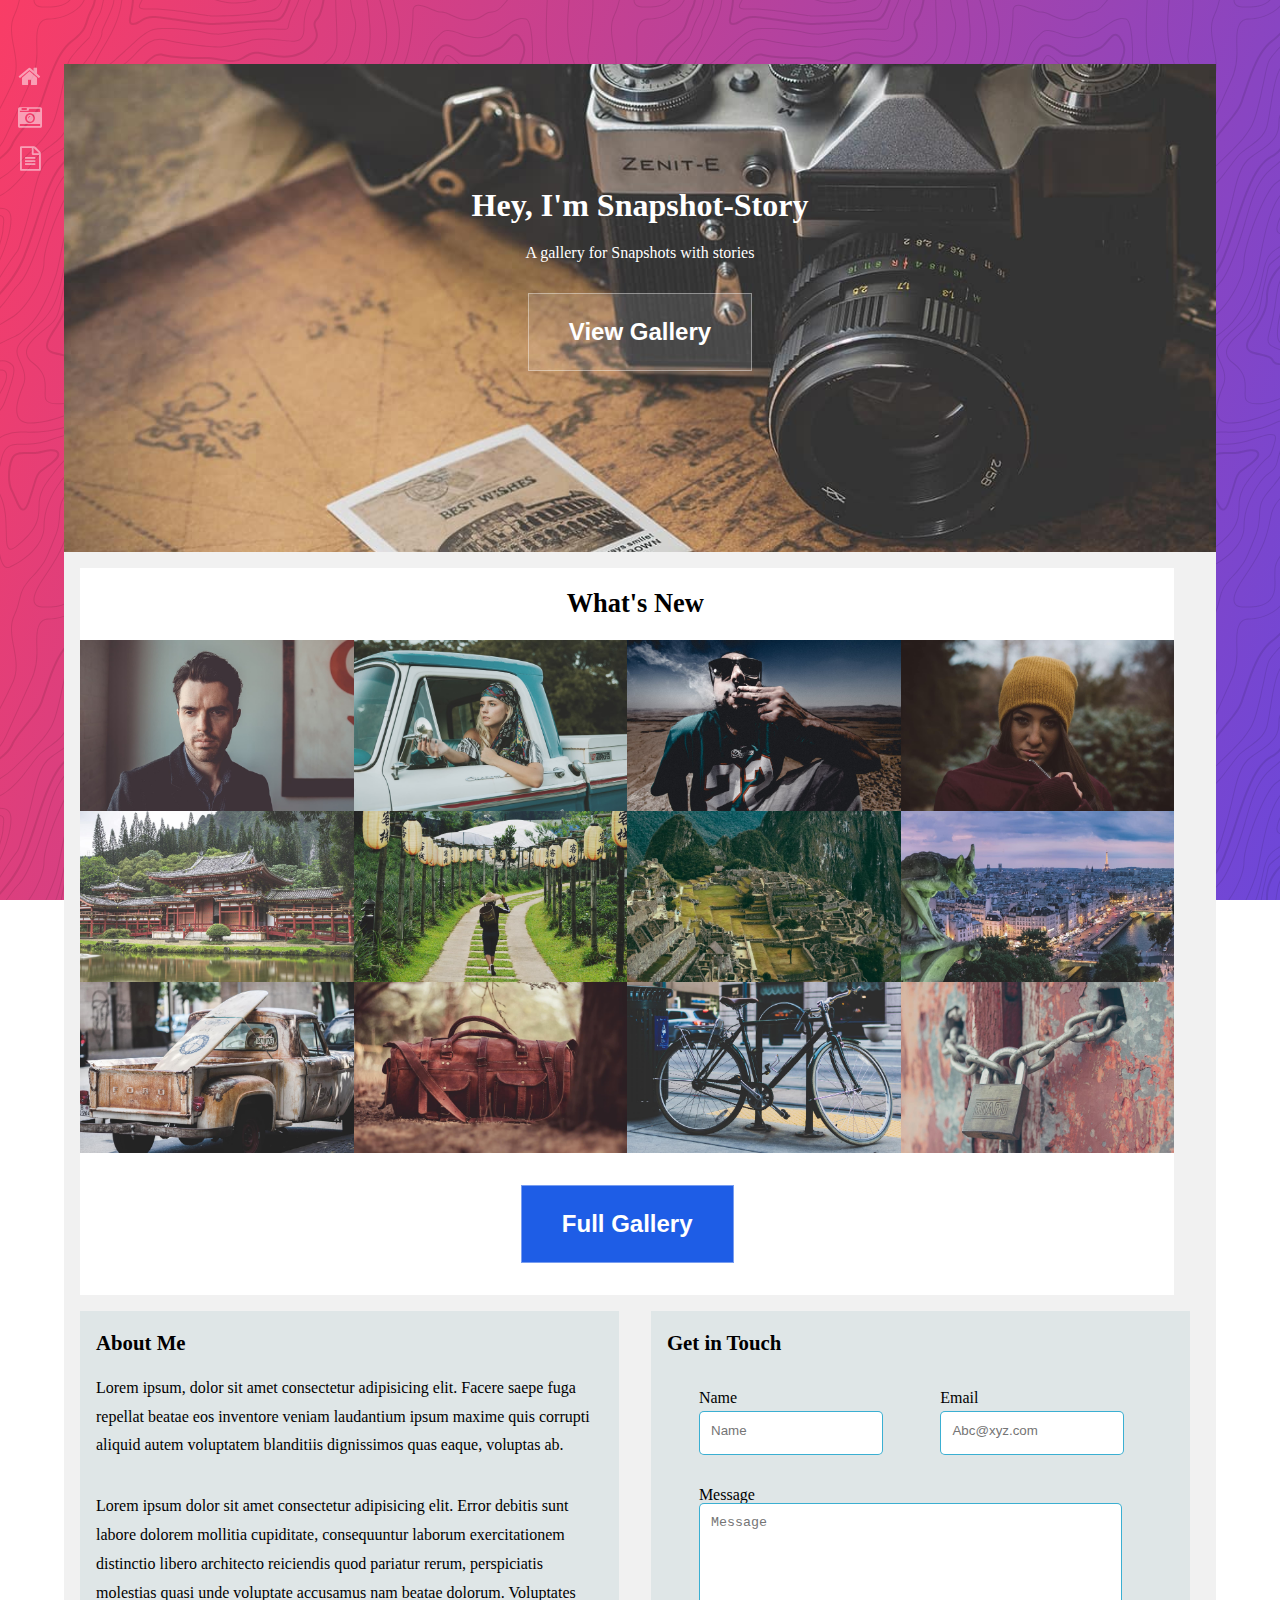
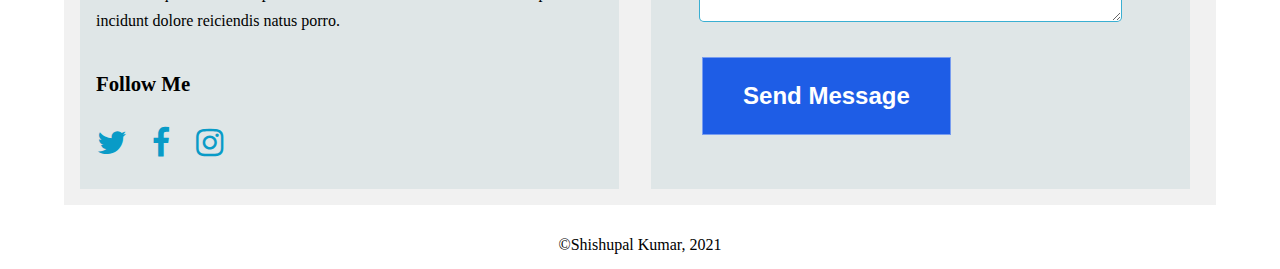
<file: index.html>
<!DOCTYPE html>
<html lang="en">

<head>
    <meta charset="UTF-8">
    <meta name="viewport" content="width=device-width, initial-scale=1.0">
    <title>Snapshot</title>
    <link rel="stylesheet" 
          href="https://cdnjs.cloudflare.com/ajax/libs/font-awesome/4.7.0/css/font-awesome.min.css">
    <link rel="stylesheet" href="assets/stylesheets/style.css">
</head>

<body>
        <!-- NAV -->

        <nav class="side-nav">
            <ul>
                <li>
                    <a href="index.html" class="active">
                        <span class="icon fa fa-home">

                        </span>
                    </a>
                </li>
                <li>
                    <a href="gallery.html">
                        <span class="icon fa fa-camera-retro">
                        </span>
                    </a>
                </li>
                <li>
                    <a href="#">
                        <span class="icon fa fa-file-text-o">
                        </span>
                    </a>
                </li>
            </ul>
        </nav>

        <!-- Main -->

        <main class="main">

            <!-- Banner -->

            <section class="banner">
                <div class="inner">
                    <h1>Hey, I'm Snapshot-Story</h1>
                    <p>A gallery for Snapshots with stories</p>
                    <button class="btn">
                        <a href="#galleries">View Gallery</a>
                    </button>
                </div>
            </section>

            <!-- Gallery -->

            <section id="galleries">
                <div class="home-gallery">
                    <header class="special">
                        <h2>What's New</h2>
                    </header>
                    <div class="content">
                        <div class="media">
                                <img src="assets/media/Home-images/fulls/01.jpg" alt="">
                        </div>
                        <div class="media">
                            
                                <img src="assets/media/Home-images/fulls/02.jpg" alt="">

                        </div>
                        <div class="media">
                            
                                <img src="assets/media/Home-images/fulls/03.jpg" alt="">
                        </div>
                        <div class="media">
                            
                                <img src="assets/media/Home-images/fulls/04.jpg" alt="">
                        </div>
                        <div class="media">
                            
                                <img src="assets/media/Home-images/fulls/05.jpg" alt="">
                        </div>
                        <div class="media">
                            
                                <img src="assets/media/Home-images/fulls/06.jpg" alt="">
                        
                        </div>
                        <div class="media">
                            
                                <img src="assets/media/Home-images/fulls/07.jpg" alt="">
                        
                        </div>
                        <div class="media">
                            
                                <img src="assets/media/Home-images/fulls/08.jpg" alt="">
                        
                        </div>
                        <div class="media">
                        
                                <img src="assets/media/Home-images/fulls/09.jpg" alt="">
                            
                        </div>
                        <div class="media">
                        
                                <img src="assets/media/Home-images/fulls/10.jpg" alt="">
                            
                        </div>
                        <div class="media">
                        
                                <img src="assets/media/Home-images/fulls/11.jpg" alt="">
                            
                        </div>
                        <div class="media">
                                <img src="assets/media/Home-images/fulls/12.jpg" alt="">
                        </div>
                    </div>
                    <div>
                        <button class="btn-full">
                            <a href="gallery.html">Full Gallery</a>
                        </button>
                    </div>
                </div>
            </section>

            <!-- Contact -->

            <section class="contact">
                <!-- Social -->
                <div class="social">
                    <h3>About Me</h3>
                    <p>
                        Lorem ipsum, dolor sit amet consectetur adipisicing elit. Facere saepe fuga repellat beatae eos
                        inventore veniam laudantium ipsum maxime quis corrupti aliquid autem voluptatem blanditiis
                        dignissimos quas eaque, voluptas ab.
                    </p>
                    <p>
                        Lorem ipsum dolor sit amet consectetur adipisicing elit. Error debitis sunt labore dolorem
                        mollitia cupiditate, consequuntur laborum exercitationem distinctio libero architecto reiciendis
                        quod pariatur rerum, perspiciatis molestias quasi unde voluptate accusamus nam beatae dolorum.
                        Voluptates incidunt dolore reiciendis natus porro. 
                    </p>
                    <h3>Follow Me</h3>
                    <ul class="icons">
                        <li><a href="#" class="icon fa fa-twitter">
                            </a>
                        </li>
                        <li>
                            <a href="#" class="icon fa fa-facebook">
                            </a>
                        </li>
                        <li><a href="#" class="icon fa fa-instagram">
                            </a>
                        </li>
                    </ul>
                </div>
                <!-- Form -->
                <div class="column">
                    <h3>Get in Touch</h3>
                    <form action="#" method="POST">
                        <div class="field half first">
                            <label for="name">Name</label>
                            <input type="text" name="name" id="name" placeholder="Name">
                        </div>
                        <div class="field half">
                            <label for="email">Email</label>
                            <input type="email" name="email" id="email" placeholder="Abc@xyz.com">
                        </div>
                        <div class="field">
                            <label for="message">Message</label>
                            <textarea name="message" id="message" rows="6" placeholder="Message"></textarea>
                        </div>
                        <button class="btn-full"><a href="#">Send Message</a></button>
                    </form>
                </div>
            </section>

            <!-- Footer -->

            <footer class="page-footer">
                <small>&copy;</small>Shishupal Kumar, 2021
            </footer>

        </main>
</body>

</html>
</file>
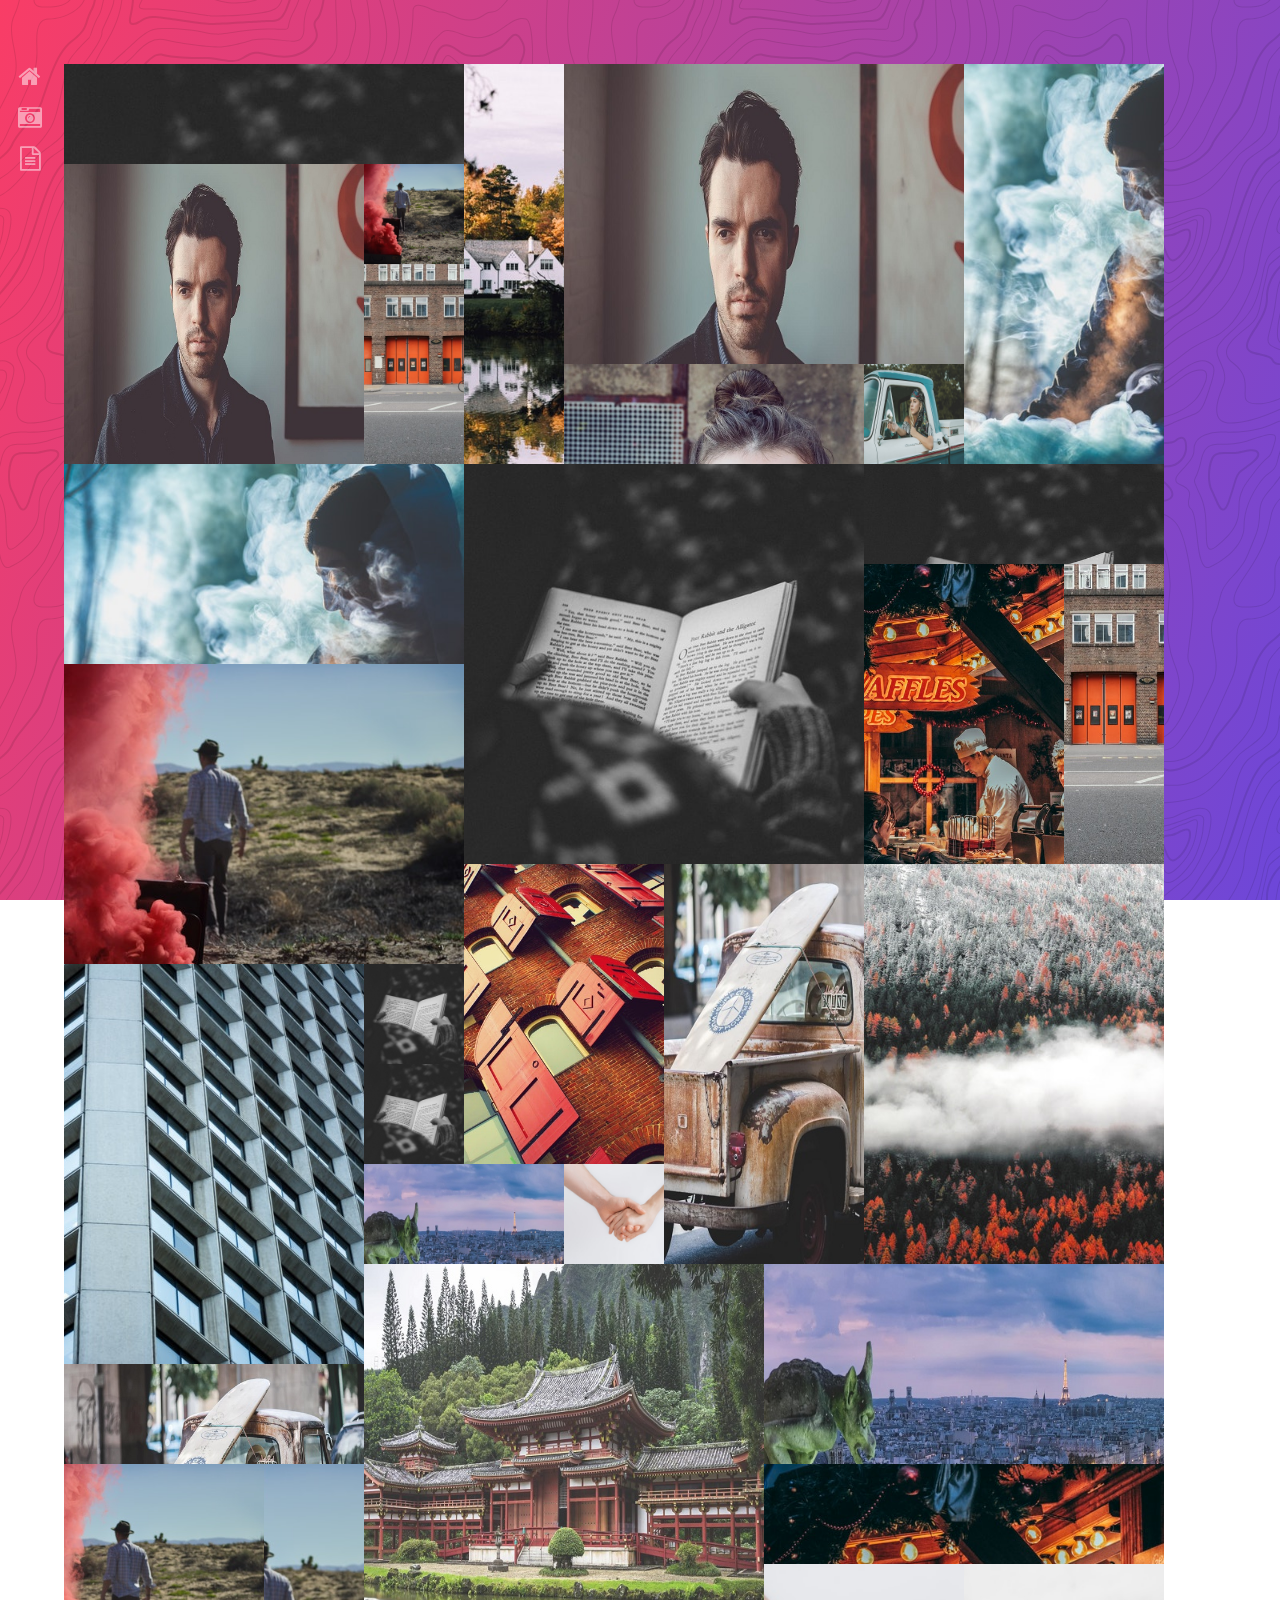
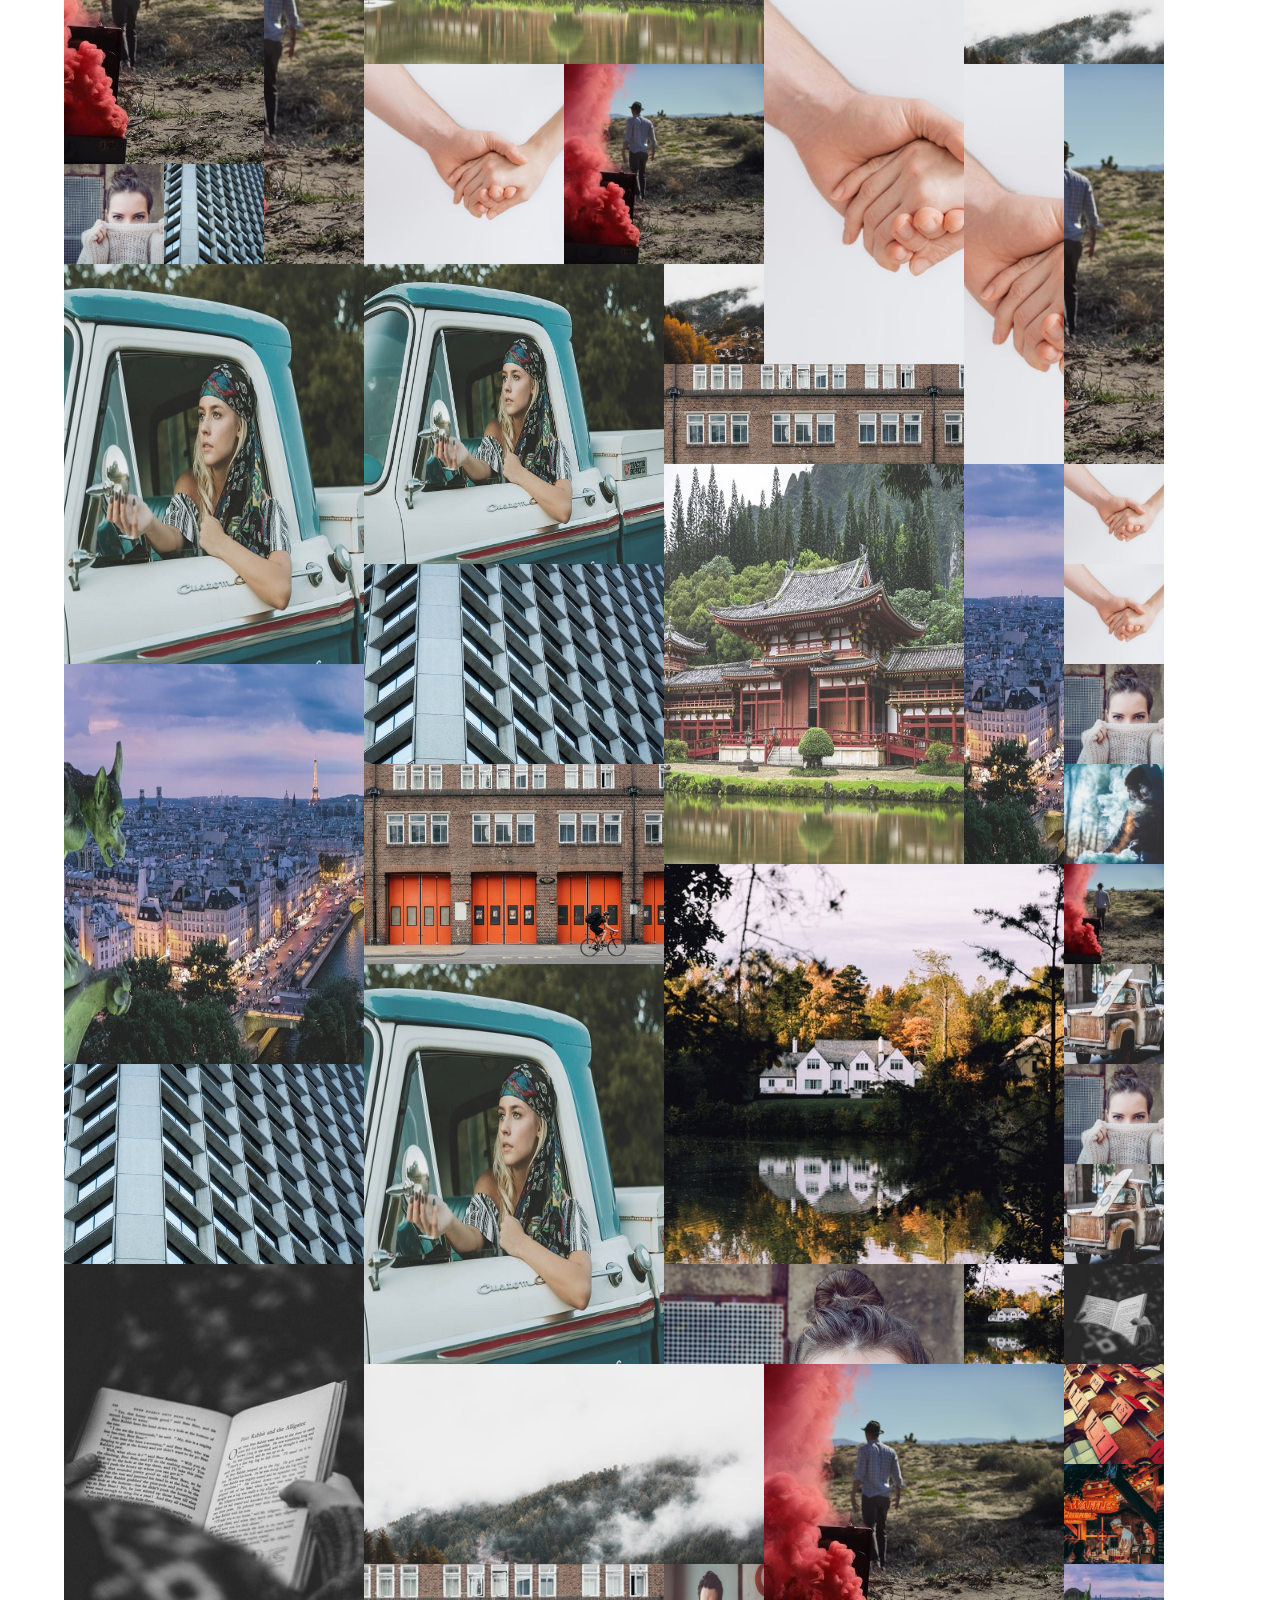
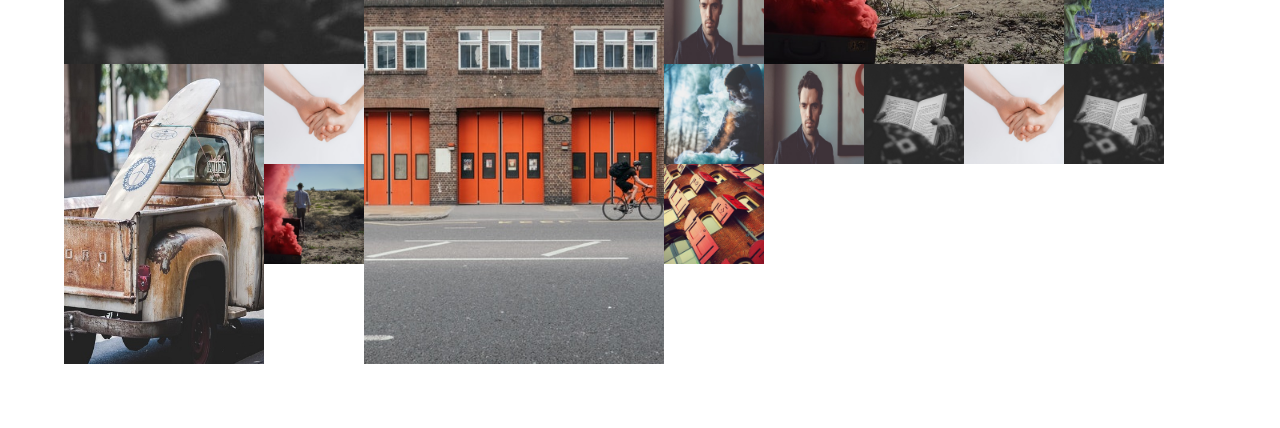
<file: gallery.html>
<!DOCTYPE html>
<html lang="en">

<head>
  <meta charset="UTF-8">
  <meta name="viewport" content="width=device-width, initial-scale=1.0">
  <meta http-equiv="X-UA-Compatible" content="ie=edge">
  <title>Image Gallery!</title>
  <link rel="stylesheet" 
        href="https://cdnjs.cloudflare.com/ajax/libs/font-awesome/4.7.0/css/font-awesome.min.css">

  <link rel="stylesheet" href="assets/stylesheets/style.css">
</head>

<body>

    <!-- NAV -->

    <nav class="side-nav">
        <ul>
            <li>
                <a href="index.html" class="active">
                    <span class="icon fa fa-home">

                    </span>
                </a>
            </li>
            <li>
                <a href="gallery.html">
                    <span class="icon fa fa-camera-retro">
                    </span>
                </a>
            </li>
            <li>
                <a href="#">
                    <span class="icon fa fa-file-text-o">
                    </span>
                </a>
            </li>
        </ul>
    </nav>


  <section class="gallery">
  
  </section>

  <div class="overlay">
    <div class="overlay-inner">
        <div class="btn-container">
            <button class="close">× Close</button>
        </div>
      <div class="story-continer">
        <figcaption class="caption"></figcaption>
        <p class="story">
        </p>
    </div>
      <img>  
    </div>
  </div>

  

  <script src="assets/scripts/gallery.js">
  </script>
</body>

</html>
</file>
<file: assets/stylesheets/style.css>
/* http://meyerweb.com/eric/tools/css/reset/ 
   v2.0 | 20110126
   License: none (public domain)
*/
/* Eric Mayers's Reset*/
@import url("https://fonts.googleapis.com/css?family=Nunito+Sans:300,400,600");
html, body, div, span, applet, object, iframe,
h1, h2, h3, h4, h5, h6, p, blockquote, pre,
a, abbr, acronym, address, big, cite, code,
del, dfn, em, img, ins, kbd, q, s, samp,
small, strike, strong, sub, sup, tt, var,
b, u, i, center,
dl, dt, dd, ol, ul, li,
fieldset, form, label, legend,
table, caption, tbody, tfoot, thead, tr, th, td,
article, aside, canvas, details, embed,
figure, figcaption, footer, header, hgroup,
menu, nav, output, ruby, section, summary,
time, mark, audio, video {
  margin: 0;
  padding: 0;
  border: 0;
  font-size: 100%;
  font: inherit;
  vertical-align: baseline;
}

/* HTML5 display-role reset for older browsers */
article, aside, details, figcaption, figure,
footer, header, hgroup, menu, nav, section {
  display: block;
}

body {
  line-height: 1;
}

ol, ul {
  list-style: none;
}

blockquote, q {
  quotes: none;
}

blockquote:before, blockquote:after,
q:before, q:after {
  content: '';
  content: none;
}

table {
  border-collapse: collapse;
  border-spacing: 0;
}

/*Eric Mayer's reset Ends here */
html {
  font-size: 16px;
}

body {
  background-image: url("../media/Gallery-images/topography.svg"), linear-gradient(110deg, #f93d66, #6d47d9);
  margin: 4rem;
  background-attachment: fixed;
}

a {
  text-decoration: none;
}

p {
  margin: 0 0 2rem 0;
}

h1, h2, h3, h4, h5, h6 {
  font-weight: 700;
  line-height: 1.5;
  margin: 0 0 1rem 0;
}

h1 {
  font-size: 2rem;
}

h2 {
  font-size: 1.65rem;
}

h3 {
  font-size: 1.30rem;
}

@media screen and (max-width: 480px) {
  h1 {
    font-size: 1.5rem;
  }
  h2 {
    font-size: 1rem;
  }
}

/* NAV */
.side-nav {
  background: #0d1217;
  z-index: 10002;
  position: relative;
  width: 4rem;
}

.side-nav ul {
  list-style: none;
  margin: 0;
  padding: 0;
  position: fixed;
  top: 4rem;
  left: 0;
}

.side-nav ul li {
  padding: 0;
  width: 3.75rem;
  text-align: center;
  margin-bottom: 1rem;
}

.side-nav ul li a {
  color: rgba(255, 255, 255, 0.5);
  text-decoration: none;
  font-size: 1.5rem;
}

.side-nav ul li a:hover span {
  color: #fff;
  -webkit-transform: scale(1.5);
          transform: scale(1.5);
}

@media screen and (max-width: 736px) {
  .side-nav ul li {
    width: 3.4rem;
  }
}

/* Main */
.main {
  background: #f1f1f1;
  width: 100%;
}

.banner {
  display: -webkit-box;
  display: -ms-flexbox;
  display: flex;
  -webkit-box-align: center;
      -ms-flex-align: center;
          align-items: center;
  -webkit-box-pack: center;
      -ms-flex-pack: center;
          justify-content: center;
  min-height: 30vh;
  height: 40vh;
  padding: 2rem 0 6rem 0;
  position: relative;
  background-color: #000;
  background-image: url("../media/Home-images/banner.jpg");
  background-blend-mode: difference;
  background-size: cover;
  background-attachment: fixed;
  background-repeat: no-repeat;
  background-position: center;
  text-align: center;
  color: #fff;
}

.inner {
  -webkit-transform: none;
          transform: none;
  -webkit-transition: opacity 1s ease, -webkit-transform 1s ease;
  transition: opacity 1s ease, -webkit-transform 1s ease;
  transition: opacity 1s ease, transform 1s ease;
  transition: opacity 1s ease, transform 1s ease, -webkit-transform 1s ease;
  position: relative;
  opacity: 1;
  z-index: 3;
  padding: 0 2rem;
}

.btn {
  padding: 1.5rem 2.5rem;
  opacity: 1;
  background-color: rgba(255, 255, 255, 0.1);
  border: 1px solid rgba(255, 255, 255, 0.4);
}

.btn:hover {
  background-color: rgba(255, 255, 255, 0.4);
  -webkit-transform: scale(1.05);
          transform: scale(1.05);
  -webkit-transition: ease-out .3s;
  transition: ease-out .3s;
}

.btn a {
  color: #fff;
  font-size: 1.5rem;
  font-weight: 600;
  text-decoration: none;
}

/* Gallaries */
.home-gallery {
  display: -webkit-box;
  display: -ms-flexbox;
  display: flex;
  display: -webkit-inline-box;
  display: -ms-inline-flexbox;
  display: inline-flex;
  position: relative;
  background: #fff;
  width: 90%;
  -webkit-box-orient: vertical;
  -webkit-box-direction: normal;
      -ms-flex-direction: column;
          flex-direction: column;
  -webkit-box-align: center;
      -ms-flex-align: center;
          align-items: center;
  -ms-flex-wrap: wrap;
      flex-wrap: wrap;
  -ms-flex-line-pack: center;
      align-content: center;
  margin: 1.25rem;
  justify-self: center;
  align-items: center;
}

.special {
  font-weight: 500;
  position: relative;
  margin-left: 1rem;
  margin-top: 1rem;
  text-align: center;
}

.media {
  display: flexbox;
  position: relative;
  width: 100%;
}

.media img {
  float: left;
  position: relative;
  width: 50%;
  height: 100%;
  padding-left: 0;
}

.media img:hover {
  -webkit-transform: scale(1.05);
          transform: scale(1.05);
  -webkit-transition: ease-in-out .25s;
  transition: ease-in-out .25s;
  z-index: 1;
  cursor: pointer;
}

@media screen and (min-width: 786px) {
  .home-gallery {
    display: -webkit-box;
    display: -ms-flexbox;
    display: flex;
    display: -webkit-inline-box;
    display: -ms-inline-flexbox;
    display: inline-flex;
    position: relative;
    background: #fff;
    width: 95%;
    -webkit-box-orient: vertical;
    -webkit-box-direction: normal;
        -ms-flex-direction: column;
            flex-direction: column;
    -webkit-box-align: center;
        -ms-flex-align: center;
            align-items: center;
    -ms-flex-wrap: wrap;
        flex-wrap: wrap;
    -ms-flex-line-pack: center;
        align-content: center;
    margin: 1rem;
  }
  .media img {
    float: left;
    position: relative;
    width: 25%;
  }
}

.btn-full {
  background: #1e5de6;
  margin-top: 2rem;
  margin-bottom: 2rem;
  padding: 1.5rem 2.5rem;
  border: 1px solid rgba(255, 255, 255, 0.4);
}

.btn-full:hover {
  background: rgba(30, 93, 230, 0.9);
  -webkit-transform: scale(1.05);
          transform: scale(1.05);
  -webkit-transition: ease-out .2s;
  transition: ease-out .2s;
}

.btn-full a {
  color: #fff;
  font-size: 1.5rem;
  font-weight: 600;
  text-decoration: none;
}

.contact {
  display: -webkit-box;
  display: -ms-flexbox;
  display: flex;
  -webkit-box-align: stretch;
      -ms-flex-align: stretch;
          align-items: stretch;
}

.social,
.column {
  margin: 1rem;
  padding: 1rem;
  background: #dfe6e7;
}

.social ul li {
  display: inline;
  font-size: 2rem;
  padding: .05rem;
  margin-right: 1rem;
}

.social ul li a {
  text-decoration: none;
  color: #099bc7;
}

.social ul li a:hover {
  -webkit-transform: scale(1.1);
          transform: scale(1.1);
}

.field {
  margin: 2rem;
}

.field label {
  display: block;
  margin: 1rem 0;
}

.field input,
.field textarea {
  width: 90%;
  border: 1px solid rgba(9, 155, 199, 0.8);
  padding: .7rem;
  border-radius: 5px;
  margin: 0 0 .5rem 0;
}

.field input:focus,
.field textarea:focus {
  outline: none;
  border-color: #1e5de6;
  -webkit-box-shadow: 0 0 5px #099bc7;
          box-shadow: 0 0 5px #099bc7;
}

.column button {
  margin-left: 6rem;
}

@media screen and (min-width: 786px) {
  .social,
  .column {
    width: 44%;
    float: left;
    margin-top: 0;
  }
  .social {
    line-height: 1.8;
  }
  .half {
    width: 35%;
    float: left;
  }
  .column button {
    margin-left: 2.2rem;
    margin-top: 0;
  }
  .column h3 {
    margin-bottom: -1rem;
  }
  .field input,
  .field label,
  .field textarea {
    padding-top: -1rem;
    margin-top: -1rem;
    margin-bottom: 0;
    padding-bottom: 1rem;
  }
  .page-footer {
    width: 100%;
    text-align: center;
    float: left;
  }
}

.page-footer {
  text-align: center;
  margin-top: 2rem;
}

@media screen and (max-width: 556px) {
  html {
    font-size: 12px;
  }
  body {
    margin: 1rem;
  }
  .side-nav {
    display: -webkit-box;
    display: -ms-flexbox;
    display: flex;
    -ms-flex-pack: distribute;
        justify-content: space-around;
  }
  .side-nav ul {
    display: -webkit-box;
    display: -ms-flexbox;
    display: flex;
    position: fixed;
    width: 93%;
    top: 0;
    -ms-flex-pack: distribute;
        justify-content: space-around;
    -webkit-box-align: center;
        -ms-flex-align: center;
            align-items: center;
    background: #0d1217;
    margin-left: 1rem;
    margin-right: 1rem;
  }
  .contact {
    display: -webkit-box;
    display: -ms-flexbox;
    display: flex;
    -webkit-box-orient: vertical;
    -webkit-box-direction: normal;
        -ms-flex-direction: column;
            flex-direction: column;
  }
  .column button {
    padding: 1rem;
    margin-left: 2rem;
  }
}

.close {
  background: none;
  color: black;
  border: 0;
  display: inline-block;
  color: #f74343;
}

.gallery {
  display: -ms-grid;
  display: grid;
  -ms-grid-columns: (100px)[auto-fill];
      grid-template-columns: repeat(auto-fill, 100px);
  grid-auto-rows: 100px;
  grid-auto-flow: dense;
}

.item {
  overflow: hidden;
  display: -ms-grid;
  display: grid;
  -ms-grid-columns: 1;
      grid-template-columns: 1;
  -ms-grid-rows: 1;
      grid-template-rows: 1;
}

.item img {
  grid-column: 1 / -1;
  grid-row: 1 / -1;
  width: 100%;
  height: 100%;
  -o-object-fit: cover;
     object-fit: cover;
}

.item__overlay {
  background: #ffc60032;
  grid-column: 1 / -1;
  grid-row: 1 / -1;
  position: relative;
  display: -ms-grid;
  display: grid;
  justify-items: center;
  -webkit-box-align: center;
      -ms-flex-align: center;
          align-items: center;
  -webkit-transition: 0.5s;
  transition: 0.5s;
  -webkit-transform: translateY(100%);
          transform: translateY(100%);
}

.item__overlay button {
  background: none;
  border: 2px solid white;
  color: white;
  text-transform: uppercase;
  background: rgba(0, 0, 0, 0.7);
  padding: 5px;
  -ms-grid-column-align: center;
      justify-self: center;
  -ms-flex-item-align: center;
      -ms-grid-row-align: center;
      align-self: center;
}

.item:hover .item__overlay {
  -webkit-transform: translateY(0);
          transform: translateY(0);
}

.item.v2 {
  grid-row: span 2;
}

.item.v3 {
  grid-row: span 3;
}

.item.v4 {
  grid-row: span 4;
}

.item.h2 {
  grid-column: span 2;
}

.item.h3 {
  grid-column: span 3;
}

.item.h4 {
  grid-column: span 4;
}

.overlay {
  position: fixed;
  background: rgba(0, 0, 0, 0.7);
  top: 0;
  right: 0;
  left: 0;
  display: none;
  z-index: 2;
}

.overlay.open {
  display: -ms-grid;
  display: grid;
  -webkit-box-align: center;
      -ms-flex-align: center;
          align-items: center;
  justify-items: center;
}

.overlay-inner {
  background: #f8b6b6;
  width: 60%;
  padding: 2rem;
}

.btn-container {
  display: -webkit-box;
  display: -ms-flexbox;
  display: flex;
  -webkit-box-pack: end;
      -ms-flex-pack: end;
          justify-content: flex-end;
}

.overlay img {
  width: 100%;
}

.overlay figcaption {
  font-size: 2rem;
  margin-top: 1rem;
  margin-bottom: 1rem;
  color: #020818;
}

.overlay p {
  font-size: 1rem;
}
/*# sourceMappingURL=style.css.map */
</file>
